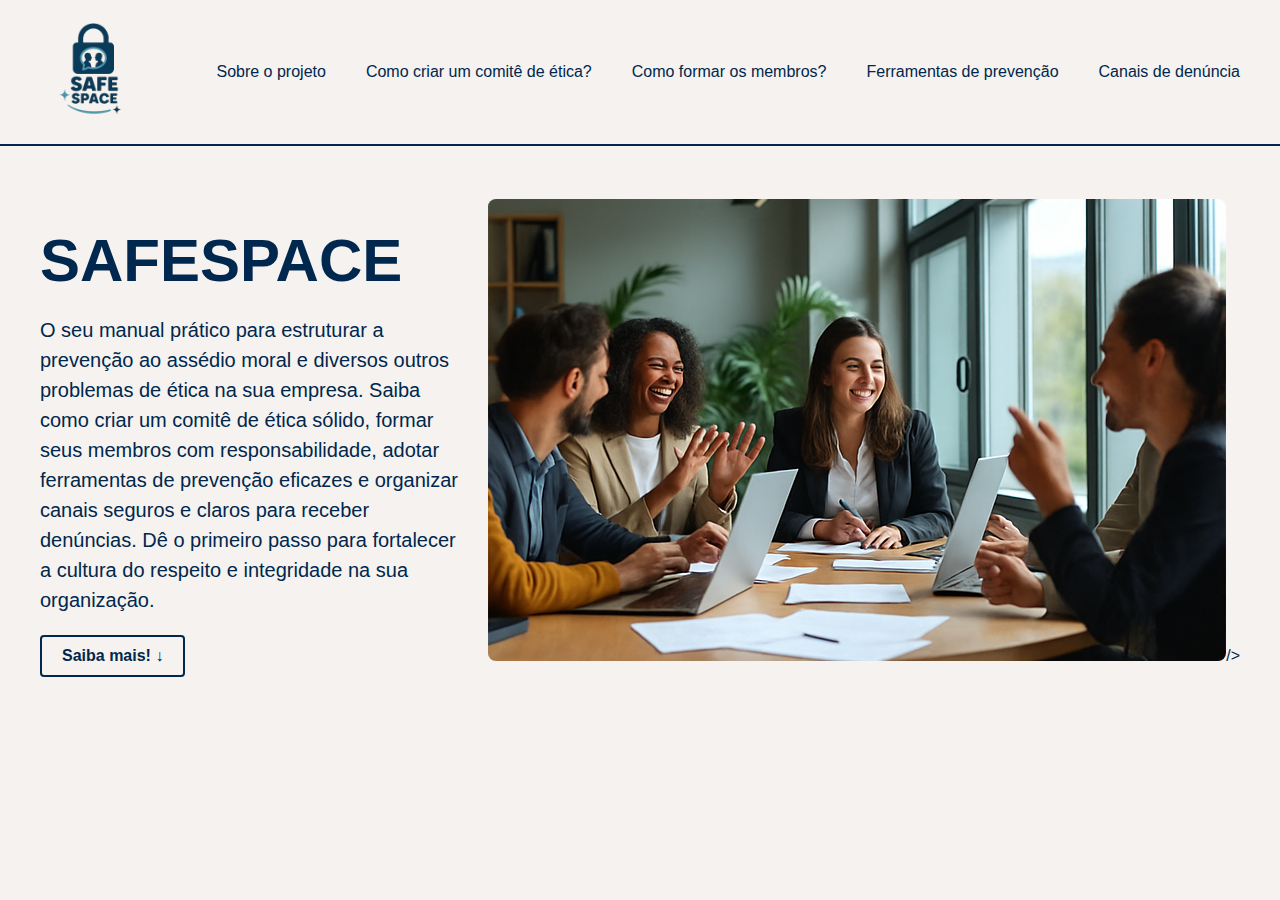
<file: index.html>
<!DOCTYPE html>
<html lang="pt-br">
<head>
    <meta charset="UTF-8" />
    <meta name="viewport" content="width=device-width, initial-scale=1" />
    <link rel="stylesheet" href="principal.css" />
    <title>Tela principal</title>
</head>
<body>
    <header> 
        <div class="logo">
           <img src="logo.png" alt="logospace" />
        </div>
        <nav>
            <ul>
                <li><a href="sobre.html">Sobre o projeto</a></li>
                <li><a href="comite.html">Como criar um comitê de ética?</a></li>
                <li><a href="formar.html">Como formar os membros?</a></li>
                <li><a href="ferramentas.html">Ferramentas de prevenção</a></li>
                <li><a href="denuncia.html">Canais de denúncia</a></li>
            </ul>
        </nav>
    </header>

    <main>
        <section class="content">
            <div class="text">
                <h1>SAFESPACE</h1>
                <p>O seu manual prático para estruturar a prevenção ao assédio moral
                    e diversos outros problemas de ética na sua empresa. Saiba como criar
                    um comitê de ética sólido, formar seus membros com responsabilidade, 
                    adotar ferramentas de prevenção eficazes e organizar canais seguros e 
                    claros para receber denúncias. Dê o primeiro passo para fortalecer a 
                    cultura do respeito e integridade na sua organização.
                </p>
                <a href="#" class="btn">Saiba mais! ↓</a>
            </div>
            <div class="image">
                <img src="reuiniao.png" alt="">/>
            </div>
        </section>
    </main>
</body>
</html>
</file>
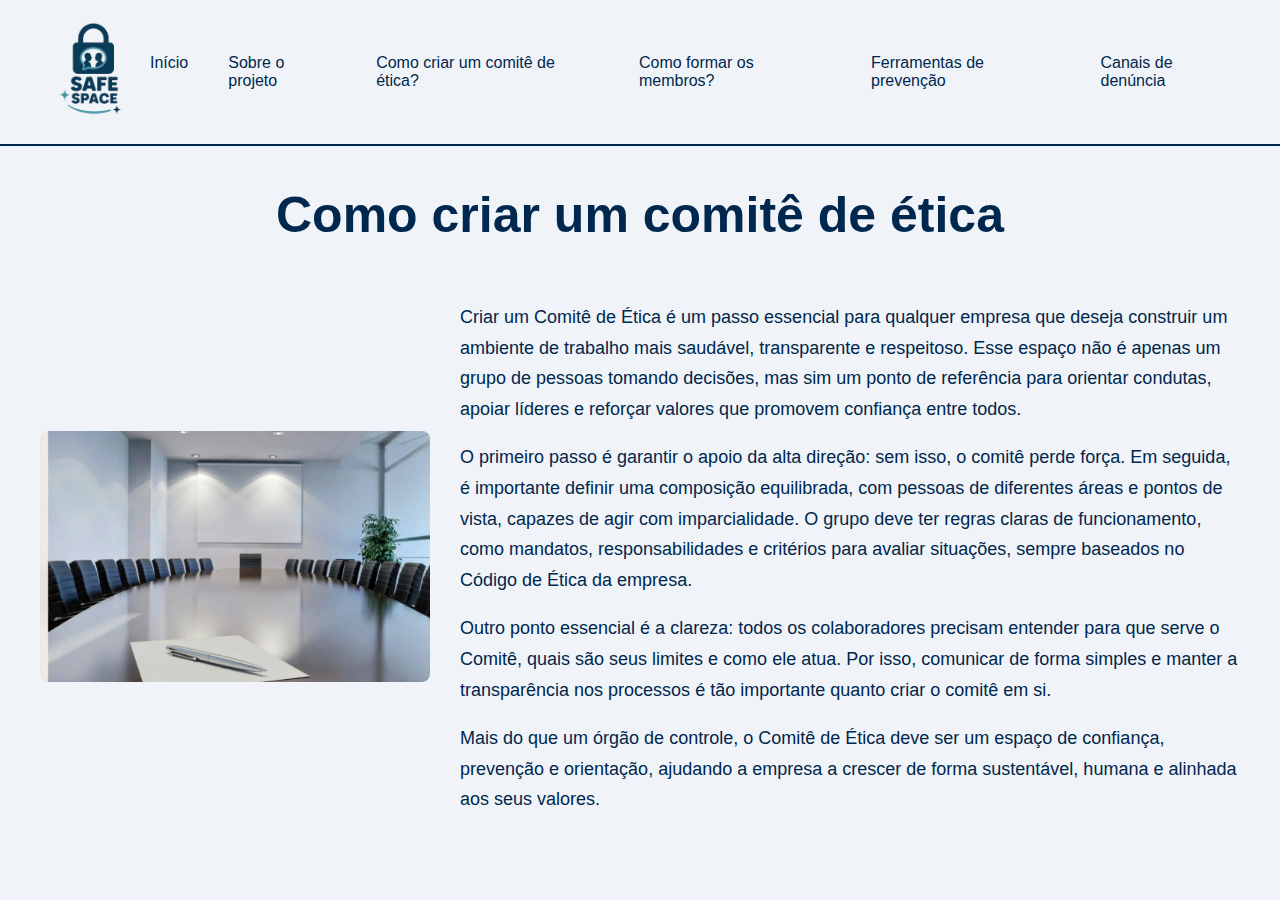
<file: comite.html>
<!DOCTYPE html>
<html lang="pt-br">
<head>
    <meta charset="UTF-8" />
    <meta name="viewport" content="width=device-width, initial-scale=1" />
    <title>Como criar um comitê de ética</title>
    <link rel="stylesheet" href="comite.css" />
</head>
<body>
    <header>
        <div class="logo">
            <img src="logo.png" alt="Logo do projeto" />
        </div>
        <nav>
            <ul>
                <li><a href="principal.html">Início</a></li>
                <li><a href="sobre.html">Sobre o projeto</a></li>
                <li><a href="comite.html">Como criar um comitê de ética?</a></li>
                <li><a href="formar.html">Como formar os membros?</a></li>
                <li><a href="ferramentas.html">Ferramentas de prevenção</a></li>
                <li><a href="denuncia.html">Canais de denúncia</a></li>
            </ul>
        </nav>
    </header>

    <main>
        <h1>Como criar um comitê de ética</h1>
        <section class="comite-container">
            <div class="imagem">
                <img src="mesa.png" alt="Imagem sobre comitê de ética" />
            </div>
            <div class="texto">
                <p>
                    Criar um Comitê de Ética é um passo essencial para qualquer empresa que deseja construir um ambiente de trabalho mais saudável, transparente e respeitoso. Esse espaço não é apenas um grupo de pessoas tomando decisões, mas sim um ponto de referência para orientar condutas, apoiar líderes e reforçar valores que promovem confiança entre todos.
                </p>
                <p>
                    O primeiro passo é garantir o apoio da alta direção: sem isso, o comitê perde força. Em seguida, é importante definir uma composição equilibrada, com pessoas de diferentes áreas e pontos de vista, capazes de agir com imparcialidade. O grupo deve ter regras claras de funcionamento, como mandatos, responsabilidades e critérios para avaliar situações, sempre baseados no Código de Ética da empresa.
                </p>
                <p>
                    Outro ponto essencial é a clareza: todos os colaboradores precisam entender para que serve o Comitê, quais são seus limites e como ele atua. Por isso, comunicar de forma simples e manter a transparência nos processos é tão importante quanto criar o comitê em si.
                </p>
                <p>
                    Mais do que um órgão de controle, o Comitê de Ética deve ser um espaço de confiança, prevenção e orientação, ajudando a empresa a crescer de forma sustentável, humana e alinhada aos seus valores.
                </p>
            </div>
        </section>
    </main>
</body>
</html>
</file>
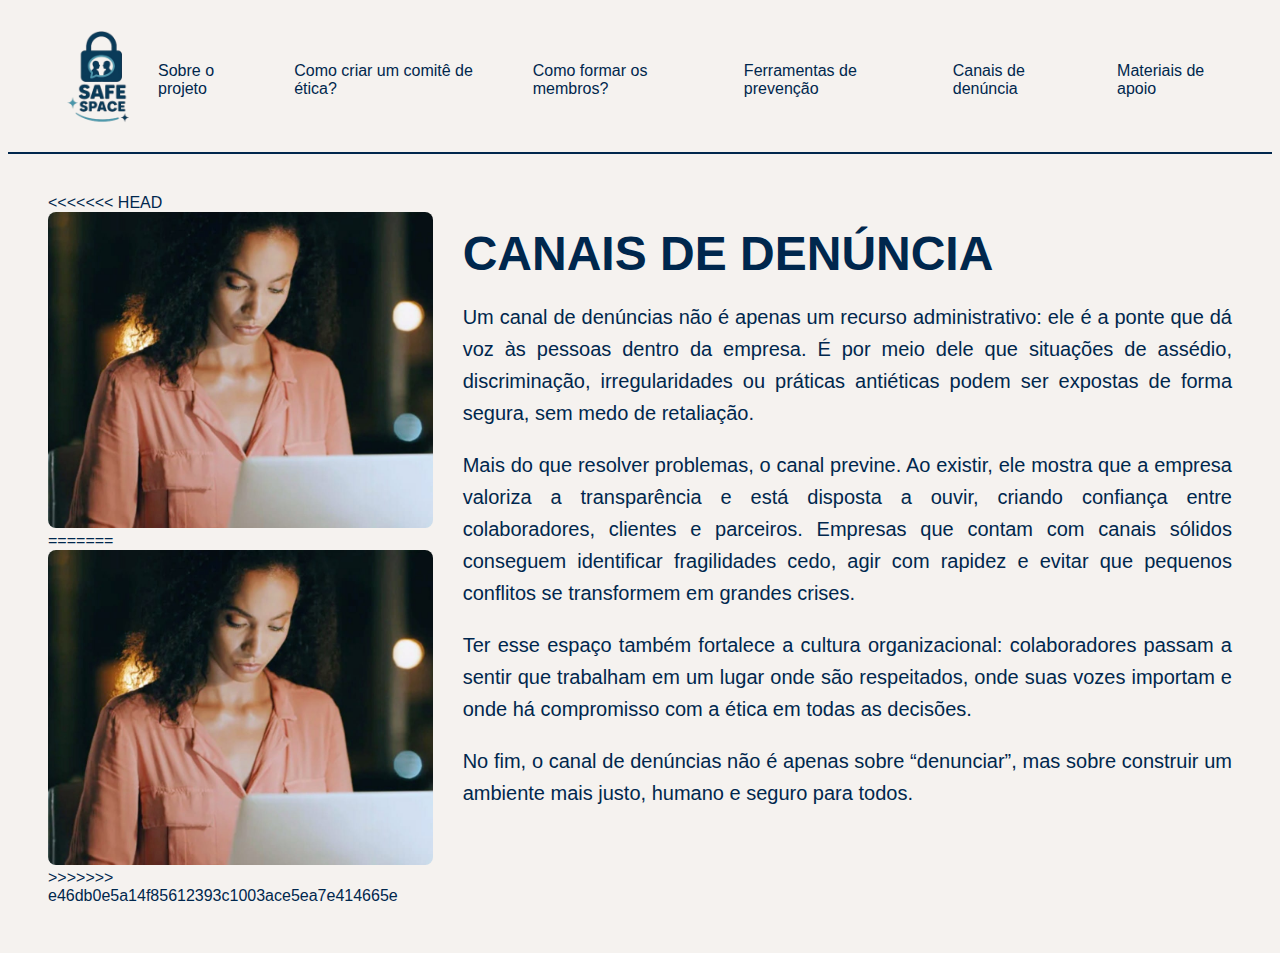
<file: denuncia.html>
<!DOCTYPE html>
<html lang="pt-br">
<head>
    <meta charset="UTF-8" />
    <meta name="viewport" content="width=device-width, initial-scale=1" />
    <link rel="stylesheet" href="denuncia.css" />
    <title>Canais de Denúncia</title>
</head>
<body>
    <header> 
        <div class="logo">
            <img src="logo.png" alt="logospace" />
        </div>
        <nav>
            <ul>
                <li><a href="sobre.html">Sobre o projeto</a></li>
                <li><a href="comite.html">Como criar um comitê de ética?</a></li>
                <li><a href="formar.html">Como formar os membros?</a></li>
                <li><a href="ferramentas.html">Ferramentas de prevenção</a></li>
                <li><a href="denuncia.html">Canais de denúncia</a></li>
                <li><a href="materiais.html">Materiais de apoio</a></li>
            </ul>
        </nav>
    </header>

    <main>
        <section class="content">
            <div class="image">
<<<<<<< HEAD
                <img src="moca.png" alt="Imagem representando canal de denúncias" />
=======
                <img src="MOÇA.PNG" alt="Imagem representando canal de denúncias" />
>>>>>>> e46db0e5a14f85612393c1003ace5ea7e414665e
            </div>
            <div class="text">
                <h1>CANAIS DE DENÚNCIA</h1>
                <p>
                    Um canal de denúncias não é apenas um recurso administrativo: ele é a ponte que dá voz às pessoas dentro da empresa. 
                    É por meio dele que situações de assédio, discriminação, irregularidades ou práticas antiéticas podem ser expostas 
                    de forma segura, sem medo de retaliação.
                </p>
                <p>
                    Mais do que resolver problemas, o canal previne. Ao existir, ele mostra que a empresa valoriza a transparência e 
                    está disposta a ouvir, criando confiança entre colaboradores, clientes e parceiros. Empresas que contam com canais 
                    sólidos conseguem identificar fragilidades cedo, agir com rapidez e evitar que pequenos conflitos se transformem em grandes crises.
                </p>
                <p>
                    Ter esse espaço também fortalece a cultura organizacional: colaboradores passam a sentir que trabalham em um lugar 
                    onde são respeitados, onde suas vozes importam e onde há compromisso com a ética em todas as decisões.
                </p>
                <p>
                    No fim, o canal de denúncias não é apenas sobre “denunciar”, mas sobre construir um ambiente mais justo, humano 
                    e seguro para todos.
                </p>
            </div>
        </section>
    </main>
</body>
</html>
</file>
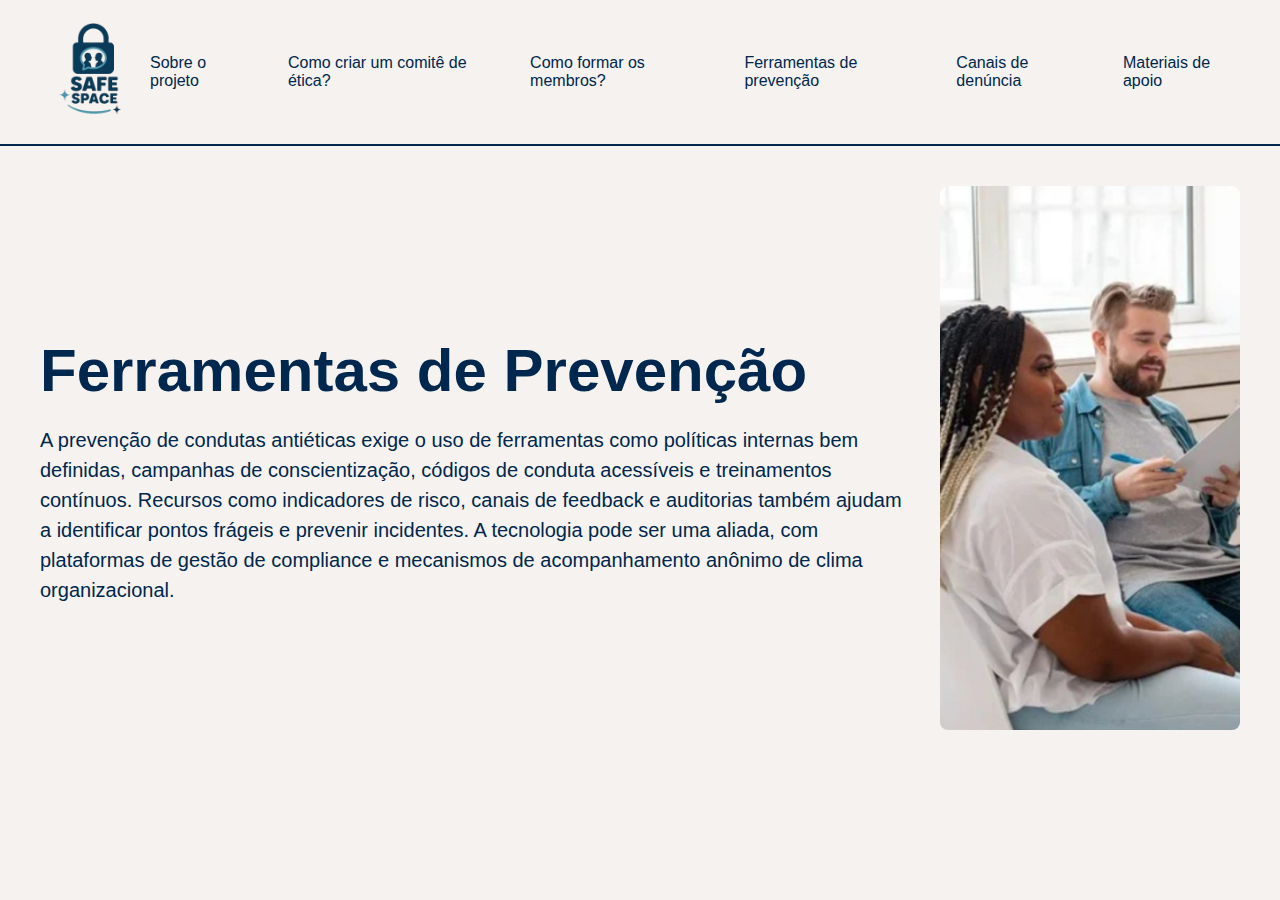
<file: ferramentas.html>
<!DOCTYPE html>
<html lang="pt-br">
<head>
    <meta charset="UTF-8" />
    <meta name="viewport" content="width=device-width, initial-scale=1" />
    <link rel="stylesheet" href="principal.css" />
    <title>Ferramentas de Prevenção</title>
</head>
<body>
    <header> 
        <div class="logo">
           <img src="logo.png" alt="logospace" />
        </div>
        <nav>
            <ul>
                <li><a href="sobre.html">Sobre o projeto</a></li>
                <li><a href="comite.html">Como criar um comitê de ética?</a></li>
                <li><a href="formar.html">Como formar os membros?</a></li>
                <li><a href="ferramentas.html">Ferramentas de prevenção</a></li>
                <li><a href="denuncia.html">Canais de denúncia</a></li>
                <li><a href="materiais.html">Materiais de apoio</a></li>
            </ul>
        </nav>
    </header>

    <main>
        <section class="content">
            <div class="text">
                <h1>Ferramentas de Prevenção</h1>
                <p>
                    A prevenção de condutas antiéticas exige o uso de ferramentas como políticas internas bem definidas, 
                    campanhas de conscientização, códigos de conduta acessíveis e treinamentos contínuos. Recursos como 
                    indicadores de risco, canais de feedback e auditorias também ajudam a identificar pontos frágeis e 
                    prevenir incidentes. A tecnologia pode ser uma aliada, com plataformas de gestão de compliance e 
                    mecanismos de acompanhamento anônimo de clima organizacional.
                </p>
            </div>
            <div class="image">
                <img src="FERRAMENTAS.PNG" width="300" height="200" alt="Imagem de ferramentas de prevenção" />
            </div>
        </section>
    </main>
</body>
</html>
</file>
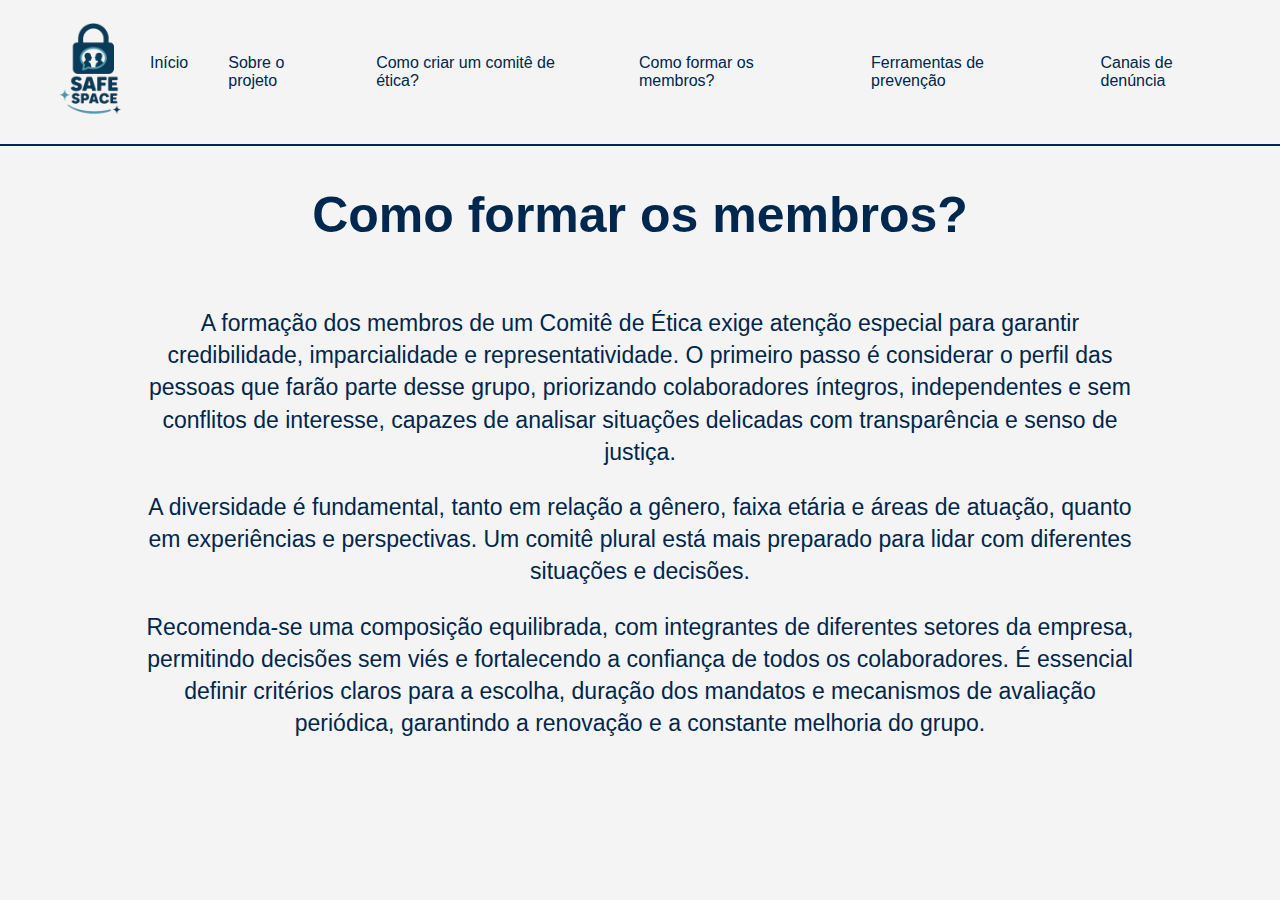
<file: formar.html>
<!DOCTYPE html>
<html lang="en">
<head>
    <meta charset="UTF-8">
    <meta name="viewport" content="width=device-width, initial-scale=1.0">
    <title>Document</title>
</head>
<body>
    
</body>
</html>
<html lang="pt-br">
<head>
    <meta charset="UTF-8" />
    <meta name="viewport" content="width=device-width, initial-scale=1" />
    <title>Como formar os membros</title>
    <link rel="stylesheet" href="formar.css" />
</head>
<body>
    <header>
        <div class="logo">
            <img src="logo.png" alt="Logo do projeto" />
        </div>
        <nav>
            <ul>
                <li><a href="index.html">Início</a></li>
                <li><a href="sobre.html">Sobre o projeto</a></li>
                <li><a href="comite.html">Como criar um comitê de ética?</a></li>
                <li><a href="formar.html">Como formar os membros?</a></li>
                <li><a href="ferramentas.html">Ferramentas de prevenção</a></li>
                <li><a href="denuncia.html">Canais de denúncia</a></li>
            </ul>
        </nav>
    </header>

    <main>
        <h1>Como formar os membros?</h1>
        <section class="formar-container">
            <div class="texto">
                <p>
                    A formação dos membros de um Comitê de Ética exige atenção especial para garantir
                    credibilidade, imparcialidade e representatividade. O primeiro passo é considerar
                    o perfil das pessoas que farão parte desse grupo, priorizando colaboradores íntegros,
                    independentes e sem conflitos de interesse, capazes de analisar situações delicadas
                    com transparência e senso de justiça.
                </p>
                <p>
                    A diversidade é fundamental, tanto em relação a gênero, faixa etária e áreas de atuação,
                    quanto em experiências e perspectivas. Um comitê plural está mais preparado para lidar com
                    diferentes situações e decisões.
                </p>
                <p>
                    Recomenda-se uma composição equilibrada, com integrantes de diferentes setores da empresa,
                    permitindo decisões sem viés e fortalecendo a confiança de todos os colaboradores. É essencial
                    definir critérios claros para a escolha, duração dos mandatos e mecanismos de avaliação
                    periódica, garantindo a renovação e a constante melhoria do grupo.
                </p>
            </div>
            </div>
        </section>
    </main>
</body>
</html>
</file>
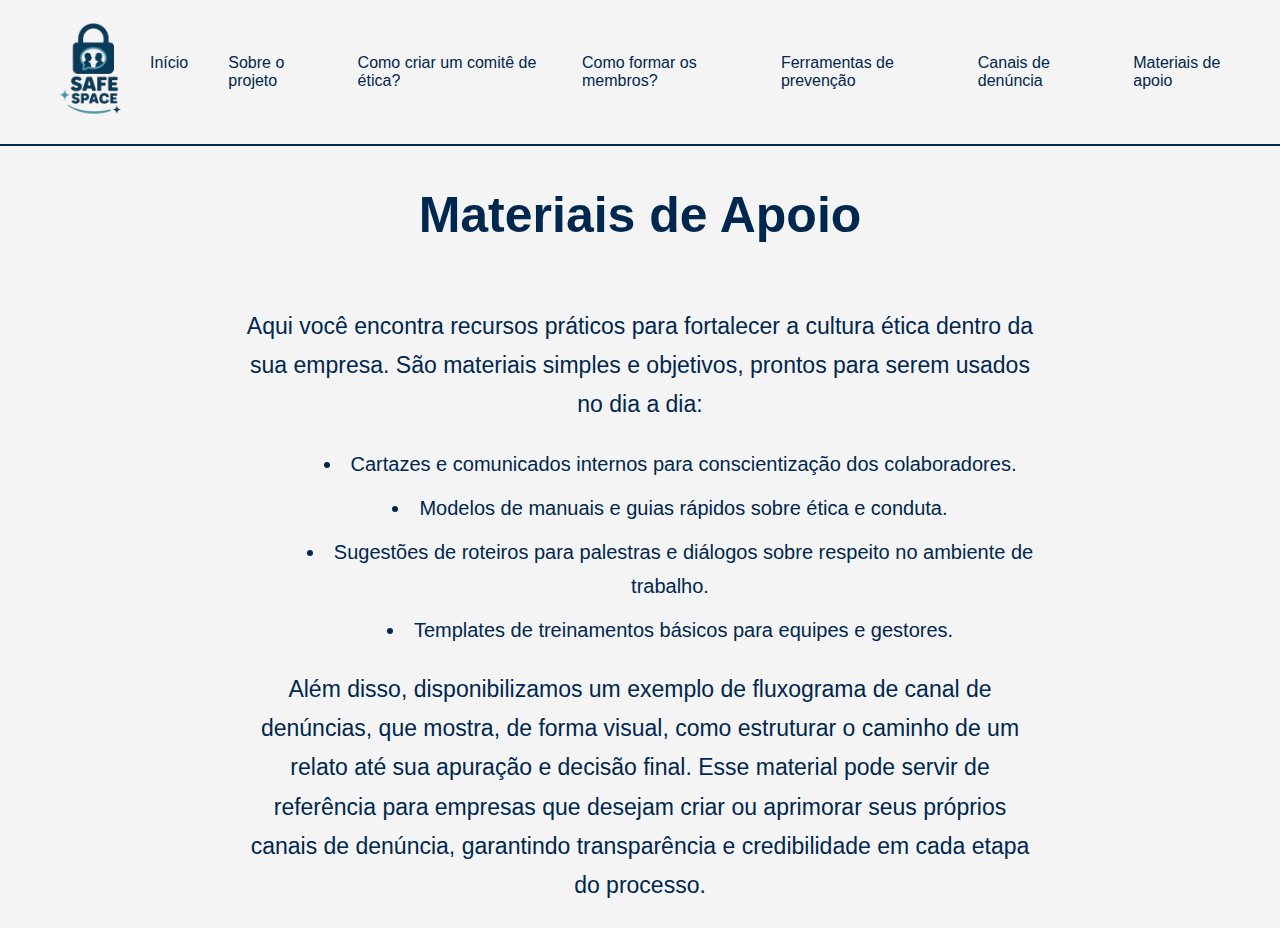
<file: materiais.html>
<!DOCTYPE html>
<html lang="pt-br">
<head>
    <meta charset="UTF-8" />
    <meta name="viewport" content="width=device-width, initial-scale=1" />
    <title>Materiais de Apoio</title>
    <link rel="stylesheet" href="materiais.css" />
</head>
<body>
    <header>
        <div class="logo">
            <img src="logo.png" alt="Logo do projeto" />
        </div>
        <nav>
            <ul>
                <li><a href="index.html">Início</a></li>
                <li><a href="sobre.html">Sobre o projeto</a></li>
                <li><a href="comite.html">Como criar um comitê de ética?</a></li>
                <li><a href="formar.html">Como formar os membros?</a></li>
                <li><a href="ferramentas.html">Ferramentas de prevenção</a></li>
                <li><a href="denuncia.html">Canais de denúncia</a></li>
                <li><a href="materiais.html">Materiais de apoio</a></li>
            </ul>
        </nav>
    </header>

    <main>
        <h1>Materiais de Apoio</h1>
        <section class="materiais-container">
            <div class="texto">
                <p>
                    Aqui você encontra recursos práticos para fortalecer a cultura ética dentro da sua empresa.
                    São materiais simples e objetivos, prontos para serem usados no dia a dia:
                </p>
                <ul>
                    <li>Cartazes e comunicados internos para conscientização dos colaboradores.</li>
                    <li>Modelos de manuais e guias rápidos sobre ética e conduta.</li>
                    <li>Sugestões de roteiros para palestras e diálogos sobre respeito no ambiente de trabalho.</li>
                    <li>Templates de treinamentos básicos para equipes e gestores.</li>
                </ul>
                <p>
                    Além disso, disponibilizamos um exemplo de fluxograma de canal de denúncias, que mostra, de forma visual,
                    como estruturar o caminho de um relato até sua apuração e decisão final. Esse material pode servir de referência
                    para empresas que desejam criar ou aprimorar seus próprios canais de denúncia, garantindo transparência e
                    credibilidade em cada etapa do processo.
                </p>
            </div>
        </section>
    </main>
</body>
</html>
</file>
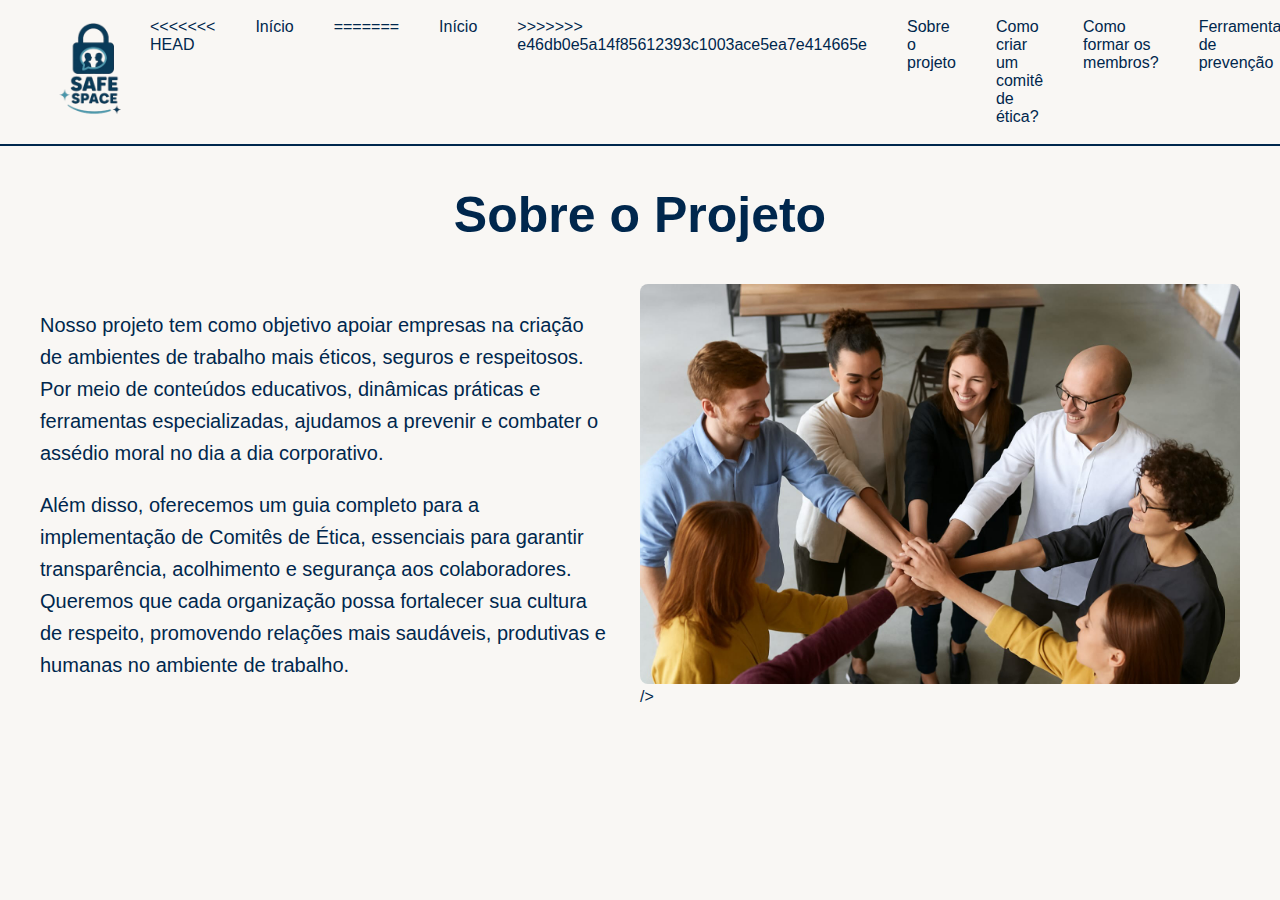
<file: sobre.html>
<!DOCTYPE html>
<html lang="pt-br">
<head>
    <meta charset="UTF-8" />
    <meta name="viewport" content="width=device-width, initial-scale=1" />
    <title>Sobre o Projeto</title>
    <link rel="stylesheet" href="sobre.css" />
</head>
<body>
    <header>
        <div class="logo">
            <img src="logo.png" alt="Logo do projeto" />
        </div>
        <nav>
            <ul>
<<<<<<< HEAD
                <li><a href="index.html">Início</a></li>
=======
                <li><a href="principal.html">Início</a></li>
>>>>>>> e46db0e5a14f85612393c1003ace5ea7e414665e
                <li><a href="sobre.html">Sobre o projeto</a></li>
                <li><a href="comite.html">Como criar um comitê de ética?</a></li>
                <li><a href="formar.html">Como formar os membros?</a></li>
                <li><a href="ferramentas.html">Ferramentas de prevenção</a></li>
                <li><a href="denuncia.html">Canais de denúncia</a></li>
            </ul>
        </nav>
    </header>

    <main>
        <h1>Sobre o Projeto</h1>
        <section class="sobre-container">
            <div class="texto">
                <p>
                    Nosso projeto tem como objetivo apoiar empresas na criação de ambientes de trabalho mais éticos, seguros e respeitosos. Por meio de conteúdos educativos, dinâmicas práticas e ferramentas especializadas, ajudamos a prevenir e combater o assédio moral no dia a dia corporativo.
                </p>
                <p>
                    Além disso, oferecemos um guia completo para a implementação de Comitês de Ética, essenciais para garantir transparência, acolhimento e segurança aos colaboradores. Queremos que cada organização possa fortalecer sua cultura de respeito, promovendo relações mais saudáveis, produtivas e humanas no ambiente de trabalho.
                </p>
            </div>
            <div class="imagem">
                <img src="pessoas.png" alt=""> />
            </div>
        </section>
    </main>
</body>
</html>
</file>
<file: comite.css>
body {
    font-family: Arial, Helvetica, sans-serif;
    margin: 0;
    background-color: #f0f4f8;
    color: #00274d;
}

/* Cabeçalho */
header {
    display: flex;
    align-items: center;
    justify-content: space-between;
    padding: 15px 40px;
    border-bottom: 2px solid #00274d;
}

.logo img {
    height: 110px;
}

nav ul {
    list-style: none;
    display: flex;
    gap: 40px;
    margin: 0;
    padding: 0;
}

nav a {
    text-decoration: none;
    color: #00274d;
    font-weight: 500;
}

/* Título centralizado */
main h1 {
    text-align: center;
    font-size: 50px;
    margin: 40px 0;
}

/* Layout da seção principal */
.comite-container {
    display: flex;
    align-items: center;
    justify-content: space-between;
    gap: 30px;
    padding: 0 40px;
    flex-wrap: wrap;
}

.imagem {
    flex: 1;
    max-width: 450px;
}

.imagem img {
    width: 100%;
    height: auto;
    border-radius: 8px;
}

.texto {
    flex: 2;
    font-size: 18px;
    line-height: 1.7;
}
</file>
<file: formar.css>
body {
    font-family: Arial, Helvetica, sans-serif;
    margin: 0;
    background-color: #f4f4f4; /* tom suave */
    color: #00274d;
}

/* Cabeçalho */
header {
    display: flex;
    align-items: center;
    justify-content: space-between;
    padding: 15px 40px;
    border-bottom: 2px solid #00274d;
}

.logo img {
    height: 110px;
}

nav ul {
    list-style: none;
    display: flex;
    gap: 40px;
    margin: 0;
    padding: 0;
}

nav a {
    text-decoration: none;
    color: #00274d;
    font-weight: 500;
}

/* Título centralizado */
main h1 {
    text-align: center;
    font-size: 50px;
    margin: 40px 0;
}

/* Layout da seção principal */
.formar-container {
    display: flex;
    align-items: center;
    justify-content: center; /* Ajusta o conteúdo para o centro */
    padding: 0 40px;
    flex-wrap: wrap;
}

/* Texto centralizado */
.texto {
    flex: 2;
    font-size: 23px;
    line-height: 1.4;
    text-align: center; /* Centraliza o texto dentro do contêiner */
    max-width: 999px; /* Limita a largura máxima do texto */
}

.imagem {
    flex: 1;
    max-width: 450px;
}

.imagem img {
    width: 100%;
    height: auto;
    border-radius: 8px;
}
</file>
<file: materiais.css>
body {
    font-family: Arial, Helvetica, sans-serif;
    margin: 0;
    background-color: #f4f4f4; /* tom suave */
    color: #00274d;
}

/* Cabeçalho */
header {
    display: flex;
    align-items: center;
    justify-content: space-between;
    padding: 15px 40px;
    border-bottom: 2px solid #00274d;
}

.logo img {
    height: 110px;
}

nav ul {
    list-style: none;
    display: flex;
    gap: 40px;
    margin: 0;
    padding: 0;
}

nav a {
    text-decoration: none;
    color: #00274d;
    font-weight: 500;
}

/* Título centralizado */
main h1 {
    text-align: center;
    font-size: 50px;
    margin: 40px 0;
}

/* Layout da seção principal */
.materiais-container {
    display: flex;
    align-items: center;
    justify-content: center; /* Ajusta o conteúdo para o centro */
    padding: 0 40px;
    flex-wrap: wrap;
}

/* Texto centralizado */
.texto {
    flex: 2;
    font-size: 23px;
    line-height: 1.7;
    text-align: center; /* Centraliza o texto dentro do contêiner */
    max-width: 800px; /* Limita a largura máxima do texto */
}

.texto ul {
    list-style: disc inside;
    margin-left: 20px;
    font-size: 20px;
}

.texto ul li {
    margin-bottom: 10px;
}
</file>
<file: sobre.css>
body {
    font-family: Arial, Helvetica, sans-serif;
    margin: 0;
    background-color: #f9f7f4;
    color: #00274d;
}

/* Cabeçalho igual */
header {
    display: flex;
    align-items: center;
    justify-content: space-between;
    padding: 15px 40px;
    border-bottom: 2px solid #00274d;
}

.logo img {
    height: 110px;
}

nav ul {
    list-style: none;
    display: flex;
    gap: 40px;
    margin: 0;
    padding: 0;
}

nav a {
    text-decoration: none;
    color: #00274d;
    font-weight: 500;
}

/* Título centralizado */
main h1 {
    text-align: center;
    font-size: 50px;
    margin: 40px 0;
}

/* Layout do conteúdo */
.sobre-container {
    display: flex;
    align-items: center;
    justify-content: space-between;
    gap: 30px;
    padding: 0 40px;
    flex-wrap: wrap;
}

.texto {
    flex: 1;
    font-size: 20px;
    line-height: 1.6;
}

.imagem {
    max-width: 600px;
}

.imagem img {
    max-width: 100%;
    height: auto;
    border-radius: 8px;
    max-height: 400px;
}
</file>
<file: principal.css>
/* principal.css */

/* Reset básico */
body {
    font-family: Arial, Helvetica, sans-serif;
    margin: 0;
    background-color: #f5f2ef;
    color: #00274d;
}

/* Cabeçalho */
header {
    display: flex;
    align-items: center;
    justify-content: space-between;
    padding: 15px 40px;
    border-bottom: 2px solid #00274d;
}

.logo img {
    height: 110px;
}

nav ul {
    list-style: none;
    display: flex;
    gap: 40px;
    margin: 0;
    padding: 0;
}

nav a {
    text-decoration: none;
    color: #00274d;
    font-weight: 500;
}

/* Main content */
main {
    padding: 40px;
}

.content {
    display: flex;
    justify-content: space-between;
    align-items: center;
    gap: 30px;
}

.text {
    flex: 1;
}

.text h1 {
    font-size: 60px;
    font-weight: bold;
    margin-bottom: 20px;
}

.text p {
    font-size: 20px;
    line-height: 1.5;
    margin-bottom: 20px;
}

.btn {
    display: inline-block;
    padding: 10px 20px;
    border: 2px solid #00274d;
    color: #00274d;
    text-decoration: none;
    font-weight: bold;
    border-radius: 4px;
}

.image img {
    max-width: 100%;
    height: auto;
    border-radius: 8px;
}
</file>
<file: denuncia.css>
/* denuncia.css */

/* Reset básico */
body {
    font-family: Arial, Helvetica, sans-serif;
    margin: ;
    background-color: #f5f2ef;
    color: #00274d;
}

/* Cabeçalho */
header {
    display: flex;
    align-items: center;
    justify-content: space-between;
    padding: 15px 40px;
    border-bottom: 2px solid #00274d;
}

.logo img {
    height: 110px;
}

nav ul {
    list-style: none;
    display: flex;
    gap: 40px;
    margin: 0;
    padding: 0;
}

nav a {
    text-decoration: none;
    color: #00274d;
    font-weight: 500;
}

/* Main content */
main {
    padding: 40px;
}

.content {
    display: flex;
    flex-direction: row;
    align-items: flex-start;
    gap: 30px;
    flex-wrap: wrap;
}

.image {
    flex: 1;
    max-width: 500px;
}

.image img {
    max-width: 100%;
    height: auto;
    border-radius: 8px;
}

.text {
    flex: 2;
}

.text h1 {
    font-size: 48px;
    font-weight: bold;
    margin-bottom: 20px;
}

.text p {
    font-size: 20px;
    line-height: 1.6;
    margin-bottom: 20px;
    text-align: justify;
}

/* Responsivo para telas menores */
@media (max-width: 768px) {
    .content {
        flex-direction: column;
        align-items: center;
    }

    .image, .text {
        max-width: 100%;
    }

    .text h1 {
        font-size: 36px;
    }

    .text p {
        font-size: 18px;
    }
}
</file>
